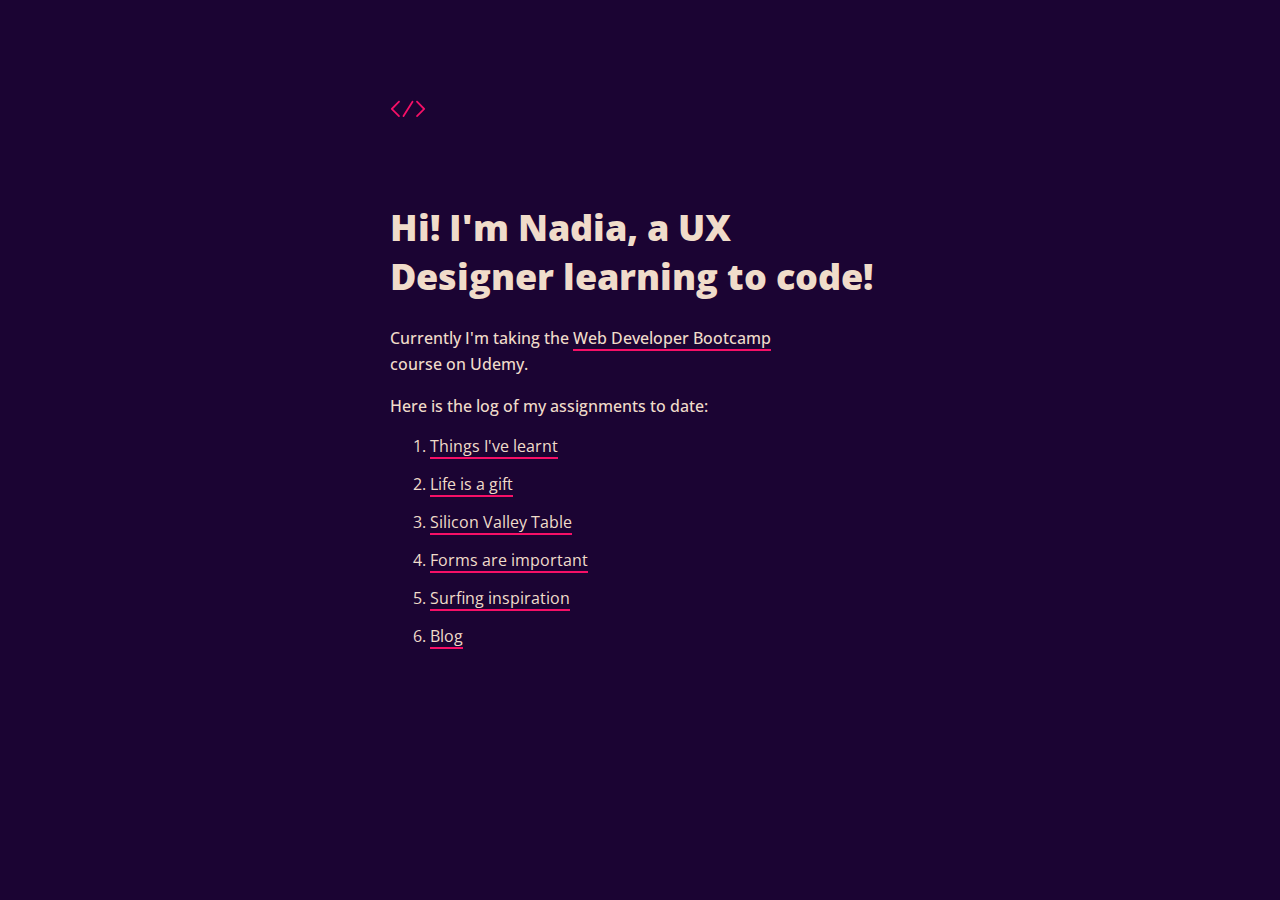
<file: index.html>
<!DOCTYPE html>
<html lang="en">
  <head>
    <!--This is a comment.-->
    <meta charset="UTF-8" />
    <meta name="viewport" content="width=device-width, initial-scale=1.0" />
    <meta http-equiv="X-UA-Compatible" content="ie=edge" />
    <title>Nadia Codes</title>
    <link
      href="https://fonts.googleapis.com/css?family=Open+Sans"
      rel="stylesheet"
    />

    <style>
      body {
        font-family: "Open Sans", sans-serif;
        margin: auto;
        margin-top: 100px;
        max-width: 500px;
        background-color: #1b0433;
        color: #f0dcca;
      }

      .hero-h1 {
        font-size: 36px;
        font-weight: 900;
      }

      p {
        line-height: 26px;
        font-weight: 500;
        max-width: 400px;
      }

      li {
        margin-bottom: 16px;
      }

      a {
        outline: none;
        text-decoration: none;

        color: #f0dcca;
        border-bottom: 2px solid;
        border-color: #f61067;
      }

      a:focus {
        background: #f61067;
        color: #f6e7cb;
      }

      a:hover {
        background: #f61067;
        color: #f6e7cb;
      }

      .icon {
        margin-bottom: 56px;
      }
    </style>
  </head>
  <!--Content goes in the body.-->
  <body>
    <img class="icon" src="/img/code.svg" />
    <h1 class="hero-h1">Hi! I'm Nadia, a UX Designer learning to code!</h1>

    <p>
      Currently I'm taking the
      <a
        target="_blank"
        href="https://www.udemy.com/the-web-developer-bootcamp/"
        >Web Developer Bootcamp</a
      >
      course on Udemy.
    </p>
    <p>
      Here is the log of my assignments to date:
    </p>
    <ol>
      <li><a href="assignment_1.html">Things I've learnt</a></li>
      <li><a href="assignment_2.html">Life is a gift</a></li>
      <li><a href="silicon_valley_table.html">Silicon Valley Table</a></li>
      <li><a href="hogwarts-form.html">Forms are important</a></li>
      <li><a href="photo-grid.html">Surfing inspiration</a></li>
      <li><a href="blog-page.html">Blog</a></li>
    </ol>
  </body>
</html>
</file>
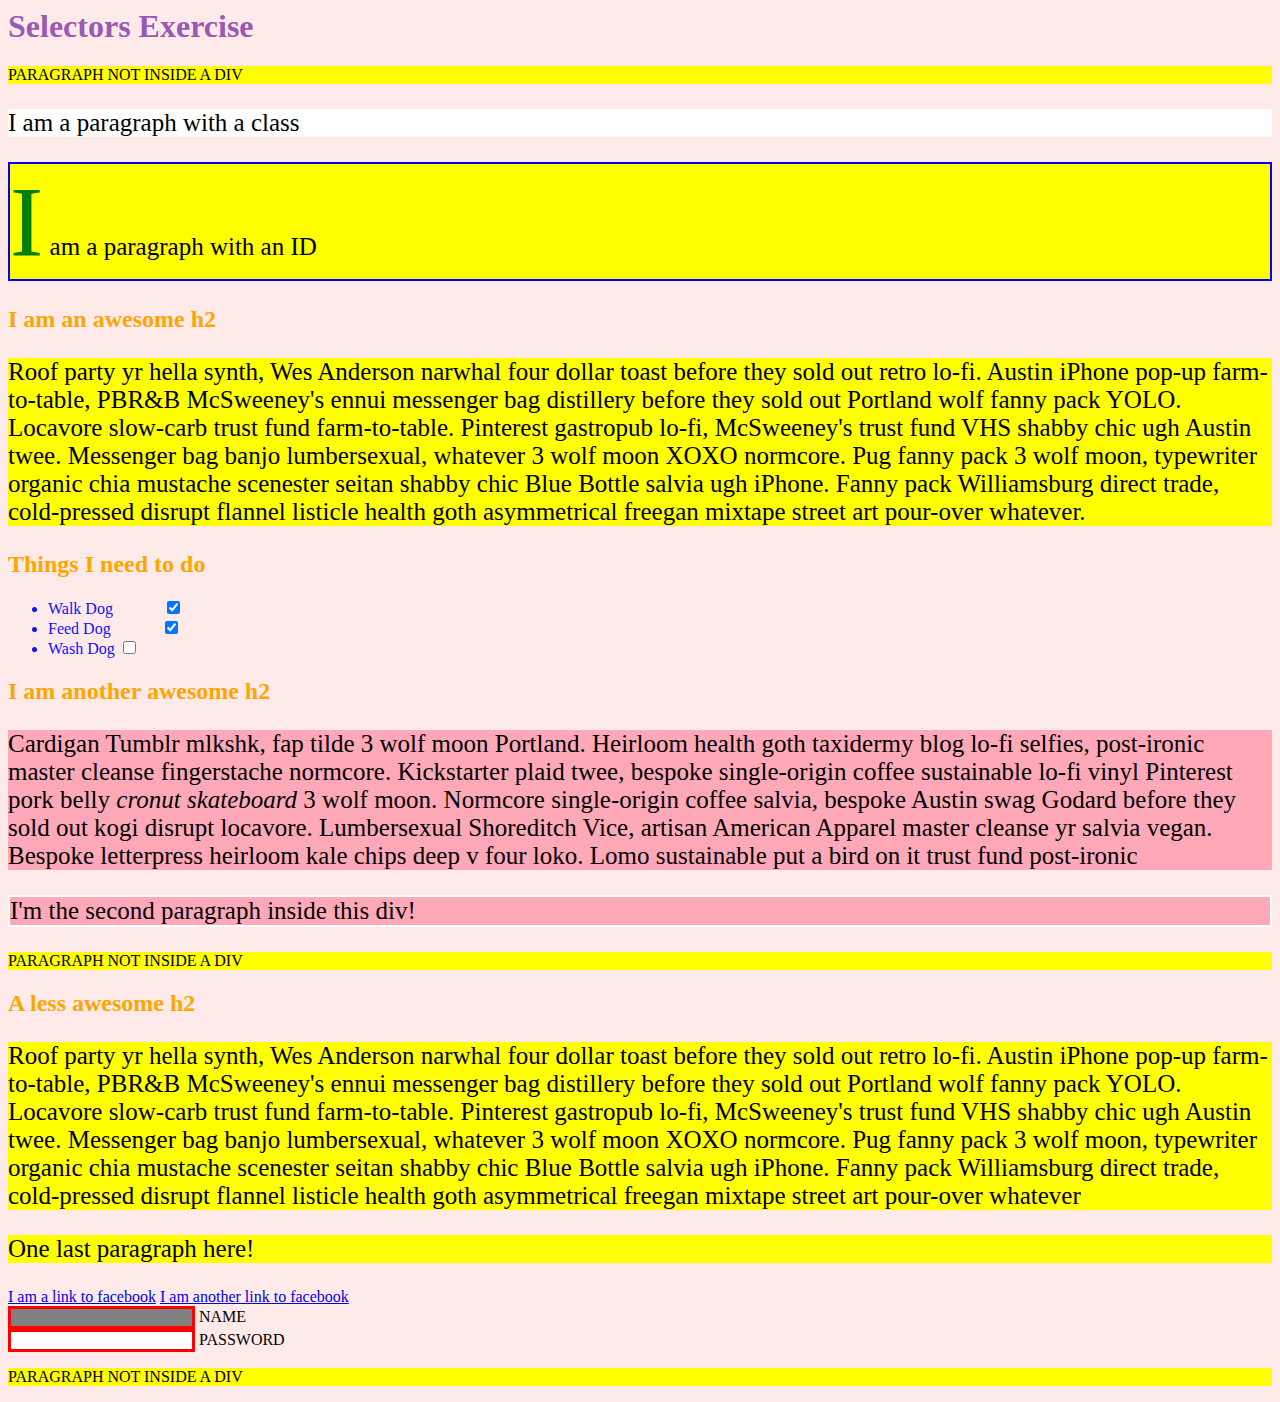
<file: selectors/index.html>
<html>
<head>
  <meta charset="UTF-8">
  <title>Selectors Exercise</title>
  <link rel="stylesheet" type="text/css" href="selectors.css">
</head>
<body>
  <h1>Selectors Exercise</h1>

<p>PARAGRAPH NOT INSIDE A DIV</p>

<div>
  <p class="hello">I am a paragraph with a class</p>
  <p id="special">I am a paragraph with an ID</p>

  <h2>I am an awesome h2</h2>
  
  
  <p>Roof party yr hella synth, Wes Anderson narwhal four dollar toast before they sold out retro lo-fi. Austin iPhone pop-up farm-to-table, PBR&B McSweeney's ennui messenger bag distillery before they sold out Portland wolf fanny pack YOLO. Locavore slow-carb trust fund farm-to-table. Pinterest gastropub lo-fi, McSweeney's trust fund VHS shabby chic ugh Austin twee. Messenger bag banjo lumbersexual, whatever 3 wolf moon XOXO normcore. Pug fanny pack 3 wolf moon, typewriter organic chia mustache scenester seitan shabby chic Blue Bottle salvia ugh iPhone. Fanny pack Williamsburg direct trade, cold-pressed disrupt flannel listicle health goth asymmetrical freegan mixtape street art pour-over whatever.</p>

</div>

<div>
  <h2>Things I need to do</h2>

  <ul>
    <li>Walk Dog <input type="checkbox" checked> </li>
    <li>Feed Dog <input type="checkbox" checked> </li>
    <li>Wash Dog <input type="checkbox"></li>
  </ul>
</div>

<div>
  <h2>I am another awesome h2</h2>

  <p>Cardigan Tumblr mlkshk, fap tilde 3 wolf moon Portland. Heirloom health goth taxidermy blog lo-fi selfies, post-ironic master cleanse fingerstache normcore. Kickstarter plaid twee, bespoke single-origin coffee sustainable lo-fi vinyl Pinterest pork belly <em>cronut skateboard</em> 3 wolf moon. Normcore single-origin coffee salvia, bespoke Austin swag Godard before they sold out kogi disrupt locavore. Lumbersexual Shoreditch Vice, artisan American Apparel master cleanse yr salvia vegan. Bespoke letterpress heirloom kale chips deep v four loko. Lomo sustainable put a bird on it trust fund post-ironic</p>

  <p>I'm the second paragraph inside this div!</p>
</div>

<p>PARAGRAPH NOT INSIDE A DIV</p>


<div>
  <h2>A less awesome h2</h2>

  <p>Roof party yr hella synth, Wes Anderson narwhal four dollar toast before they sold out retro lo-fi. Austin iPhone pop-up farm-to-table, PBR&B McSweeney's ennui messenger bag distillery before they sold out Portland wolf fanny pack YOLO. Locavore slow-carb trust fund farm-to-table. Pinterest gastropub lo-fi, McSweeney's trust fund VHS shabby chic ugh Austin twee. Messenger bag banjo lumbersexual, whatever 3 wolf moon XOXO normcore. Pug fanny pack 3 wolf moon, typewriter organic chia mustache scenester seitan shabby chic Blue Bottle salvia ugh iPhone. Fanny pack Williamsburg direct trade, cold-pressed disrupt flannel listicle health goth asymmetrical freegan mixtape street art pour-over whatever</p>

  <p>One last paragraph here!</p>

  <a href="http://www.facebook.com">I am a link to facebook</a>
  <a href="http://www.facebook.com">I am another link to facebook</a>
  <br>

  <input type="text" name="name" /><label> Name</label><br/>
  <input type="password" name="password" /><label> Password</label><br/>

</div>

<p>PARAGRAPH NOT INSIDE A DIV</p>

</body>
</html>
</file>
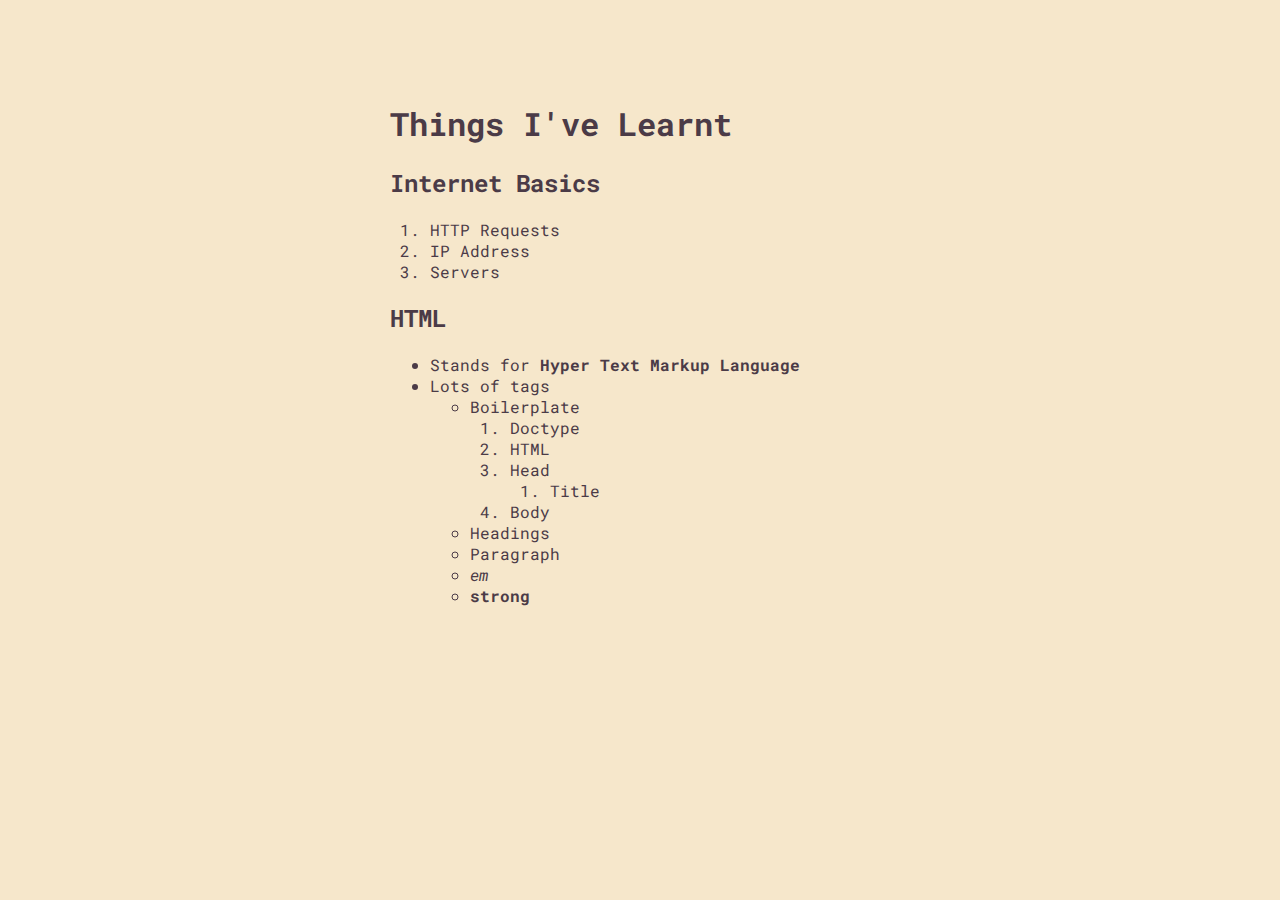
<file: assignment_1.html>
<!DOCTYPE html>
<html lang="en">
  <head>
    <!-- All meta information is here. -->

    <meta charset="UTF-8" />
    <meta name="viewport" content="width=device-width, initial-scale=1.0" />
    <meta http-equiv="X-UA-Compatible" content="ie=edge" />
    <title>Things I've Learnt</title>
    <link
      href="https://fonts.googleapis.com/css?family=Roboto+Mono"
      rel="stylesheet"
    />
    <link
      rel="stylesheet"
      href="https://use.fontawesome.com/releases/v5.8.2/css/all.css"
      integrity="sha384-oS3vJWv+0UjzBfQzYUhtDYW+Pj2yciDJxpsK1OYPAYjqT085Qq/1cq5FLXAZQ7Ay"
      crossorigin="anonymous"
    />
    <link href="/css/assignment_1.css" rel="stylesheet" />
  </head>

  <!-- All content is here. -->

  <body>
    <i class="fas fa-award"></i>
    <h1>Things I've Learnt</h1>
    <h2>Internet Basics</h2>
    <ol>
      <li>HTTP Requests</li>
      <li>IP Address</li>
      <li>Servers</li>
    </ol>
    <h2>HTML</h2>
    <ul>
      <li>Stands for <strong>Hyper Text Markup Language</strong></li>
      <li>
        Lots of tags
        <ul>
          <li>
            Boilerplate
            <ol>
              <li>Doctype</li>
              <li>HTML</li>
              <li>
                Head
                <ol>
                  <li>Title</li>
                </ol>
              </li>
              <li>Body</li>
            </ol>
          </li>
          <li>Headings</li>
          <li>Paragraph</li>
          <li><em>em</em></li>
          <li><strong>strong</strong></li>
        </ul>
      </li>
    </ul>
  </body>
</html>
</file>
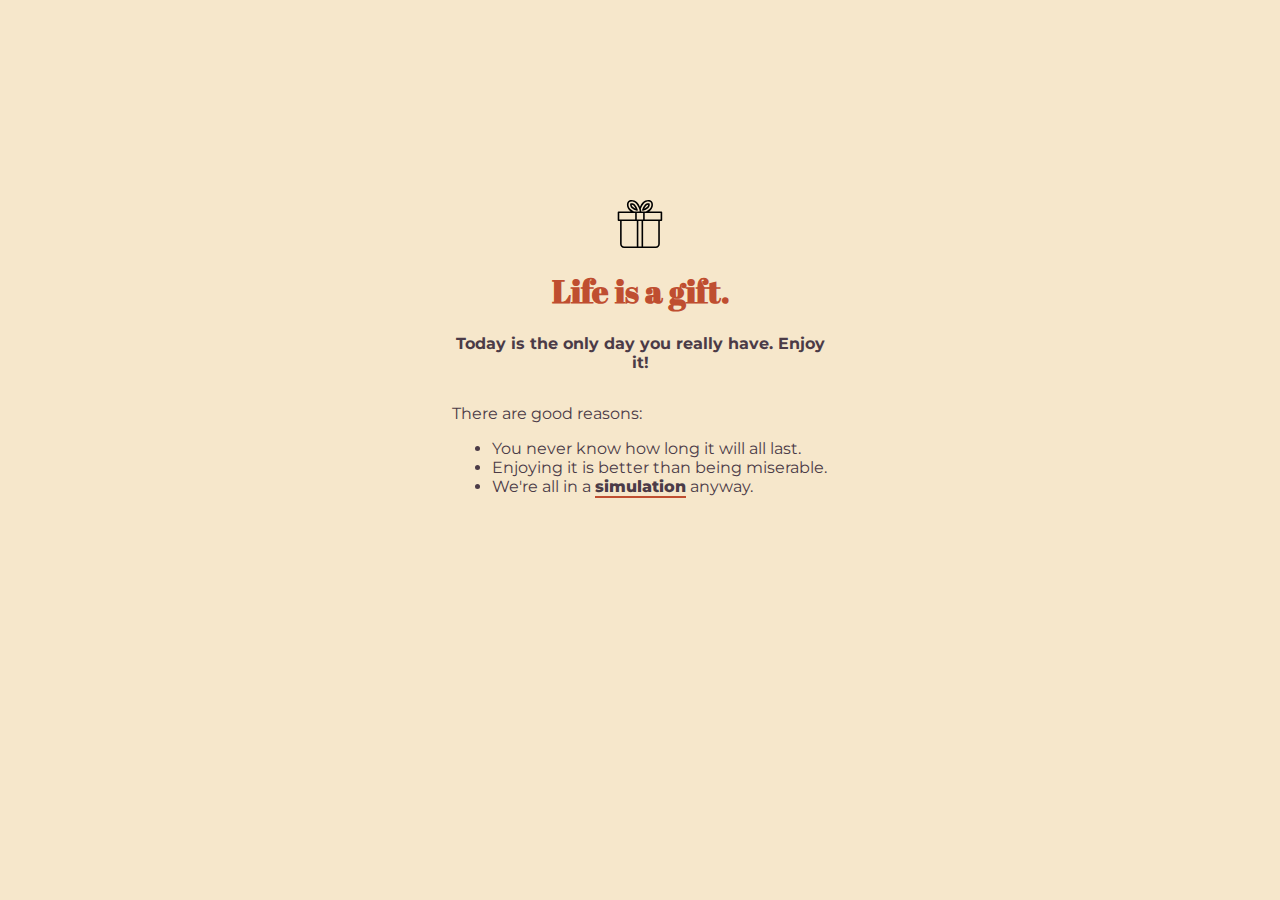
<file: assignment_2.html>
<!DOCTYPE html>
<html lang="en">
  <head>
    <!-- All meta information is here. -->
    <meta charset="UTF-8" />
    <meta name="viewport" content="width=device-width, initial-scale=1.0" />
    <meta http-equiv="X-UA-Compatible" content="ie=edge" />
    <title>Have a good day!</title>
    <link
      href="https://fonts.googleapis.com/css?family=Montserrat"
      rel="stylesheet"
    />
    <link
      href="https://fonts.googleapis.com/css?family=Abril+Fatface|Montserrat"
      rel="stylesheet"
    />
    <!-- All styling is here. -->
    <style>
      body {
        font-family: "Montserrat", sans-serif;
        color: #4b3b47;
      }
      body {
        max-width: 376px;
        margin: auto;
        margin-top: 200px;
        background-color: #f6e7cb;
      }
      .gift {
        width: 48px;
        margin: auto;
        display: block;
      }
      .heading {
        font-family: "Abril Fatface";
        text-align: center;
        color: #bf4e30;
      }

      .tagline {
        text-align: center;
        margin-bottom: 32px;
      }

      a {
        outline: none;
        text-decoration: none;
        font-weight: 800;
        color: #4b3b47;
        border-bottom: 2px solid;
        border-color: #bf4e30;
      }

      a:focus {
        background: #bf4e30;
        color: #f6e7cb;
      }

      a:hover {
        background: #bf4e30;
        color: #f6e7cb;
      }

      a:active {
      }
    </style>
  </head>

  <body>
    <img class="gift" src="/img/gift-box.svg" />
    <h1 class="heading">Life is a gift.</h1>
    <p class="tagline">
      <strong>Today is the only day you really have. Enjoy it!</strong>
    </p>

    <div class="reasons">
      <p>There are good reasons:</p>
      <ul>
        <li>You never know how long it will all last.</li>
        <li>Enjoying it is better than being miserable.</li>
        <li>
          We're all in a
          <a target="_blank" href="https://www.youtube.com/watch?v=0cM690CKArQ"
            >simulation</a
          >
          anyway.
        </li>
      </ul>
    </div>
  </body>
</html>
</file>
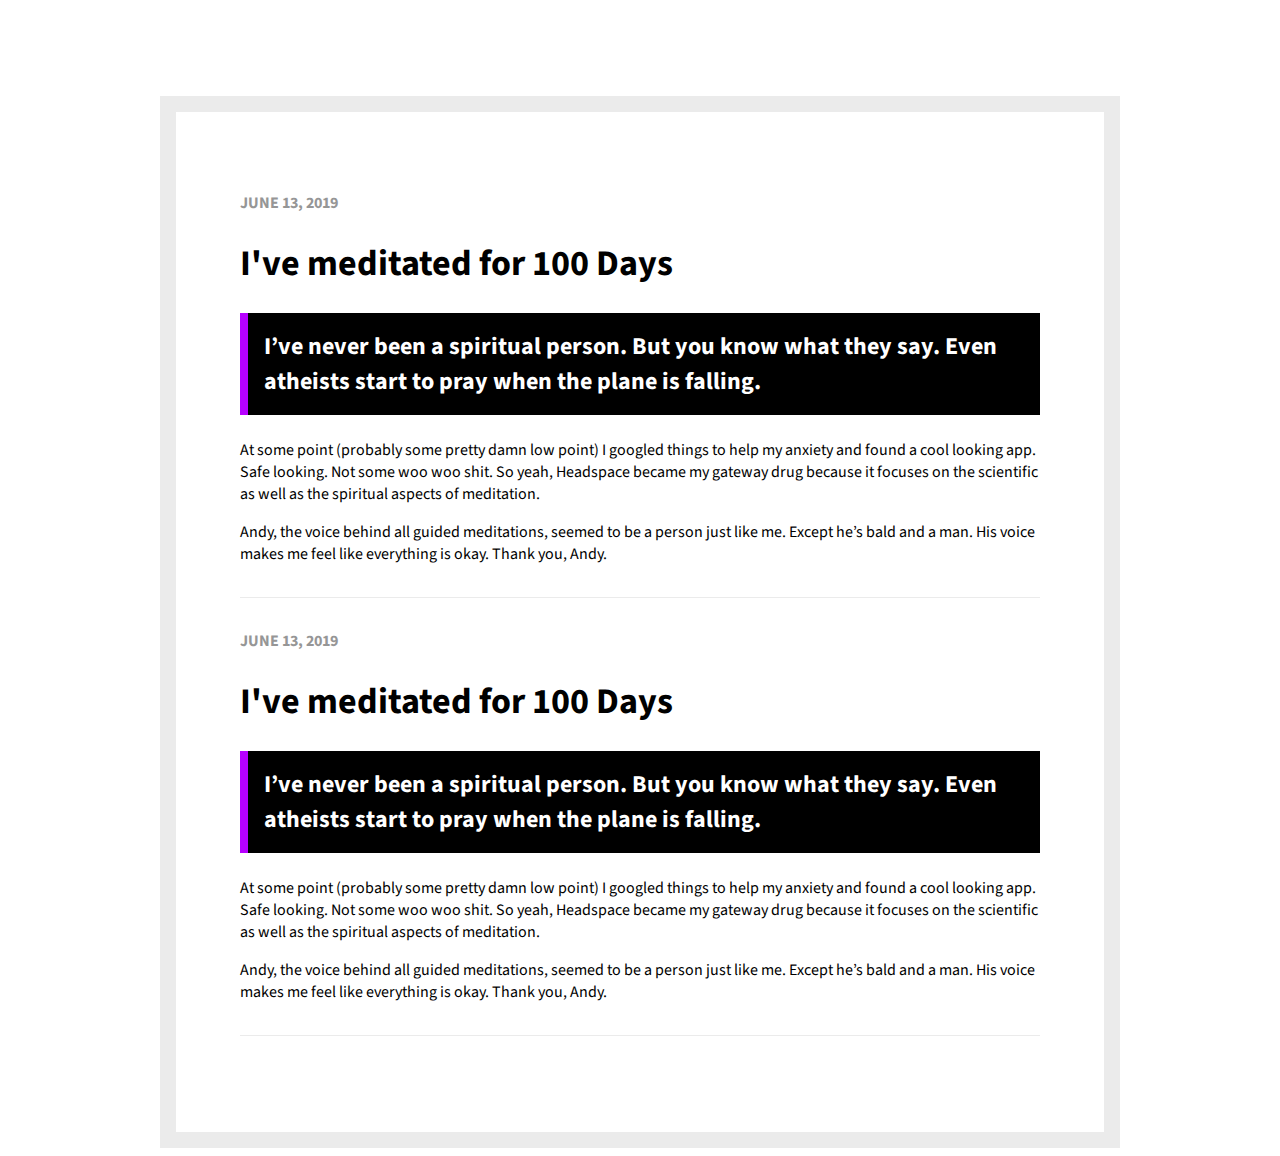
<file: blog-page.html>
<!DOCTYPE html>
<html lang="en">
  <head>
    <meta charset="UTF-8" />
    <meta name="viewport" content="width=device-width, initial-scale=1.0" />
    <meta http-equiv="X-UA-Compatible" content="ie=edge" />
    <title>Simple Blog Page</title>
    <link href="/css/blog-page.css" rel="stylesheet" />
    <link
      href="https://fonts.googleapis.com/css?family=Source+Sans+Pro:400,700&display=swap"
      rel="stylesheet"
    />
  </head>
  <body>
    <div class="page-container">
      <div class="post-wrapper">
        <p class="date">June 13, 2019</p>
        <h1>I've meditated for 100 Days</h1>
        <p class="block-quote">
          I’ve never been a spiritual person. But you know what they say. Even
          atheists start to pray when the plane is falling.
        </p>
        <p class="paragraph">
          At some point (probably some pretty damn low point) I googled things
          to help my anxiety and found a cool looking app. Safe looking. Not
          some woo woo shit. So yeah, Headspace became my gateway drug because
          it focuses on the scientific as well as the spiritual aspects of
          meditation.
        </p>
        <p class="paragraph">
          Andy, the voice behind all guided meditations, seemed to be a person
          just like me. Except he’s bald and a man. His voice makes me feel like
          everything is okay. Thank you, Andy.
        </p>
      </div>

      <div class="post-wrapper">
        <p class="date">June 13, 2019</p>
        <h1>I've meditated for 100 Days</h1>
        <p class="block-quote">
          I’ve never been a spiritual person. But you know what they say. Even
          atheists start to pray when the plane is falling.
        </p>
        <p class="paragraph">
          At some point (probably some pretty damn low point) I googled things
          to help my anxiety and found a cool looking app. Safe looking. Not
          some woo woo shit. So yeah, Headspace became my gateway drug because
          it focuses on the scientific as well as the spiritual aspects of
          meditation.
        </p>
        <p class="paragraph">
          Andy, the voice behind all guided meditations, seemed to be a person
          just like me. Except he’s bald and a man. His voice makes me feel like
          everything is okay. Thank you, Andy.
        </p>
      </div>
    </div>
  </body>
</html>
</file>
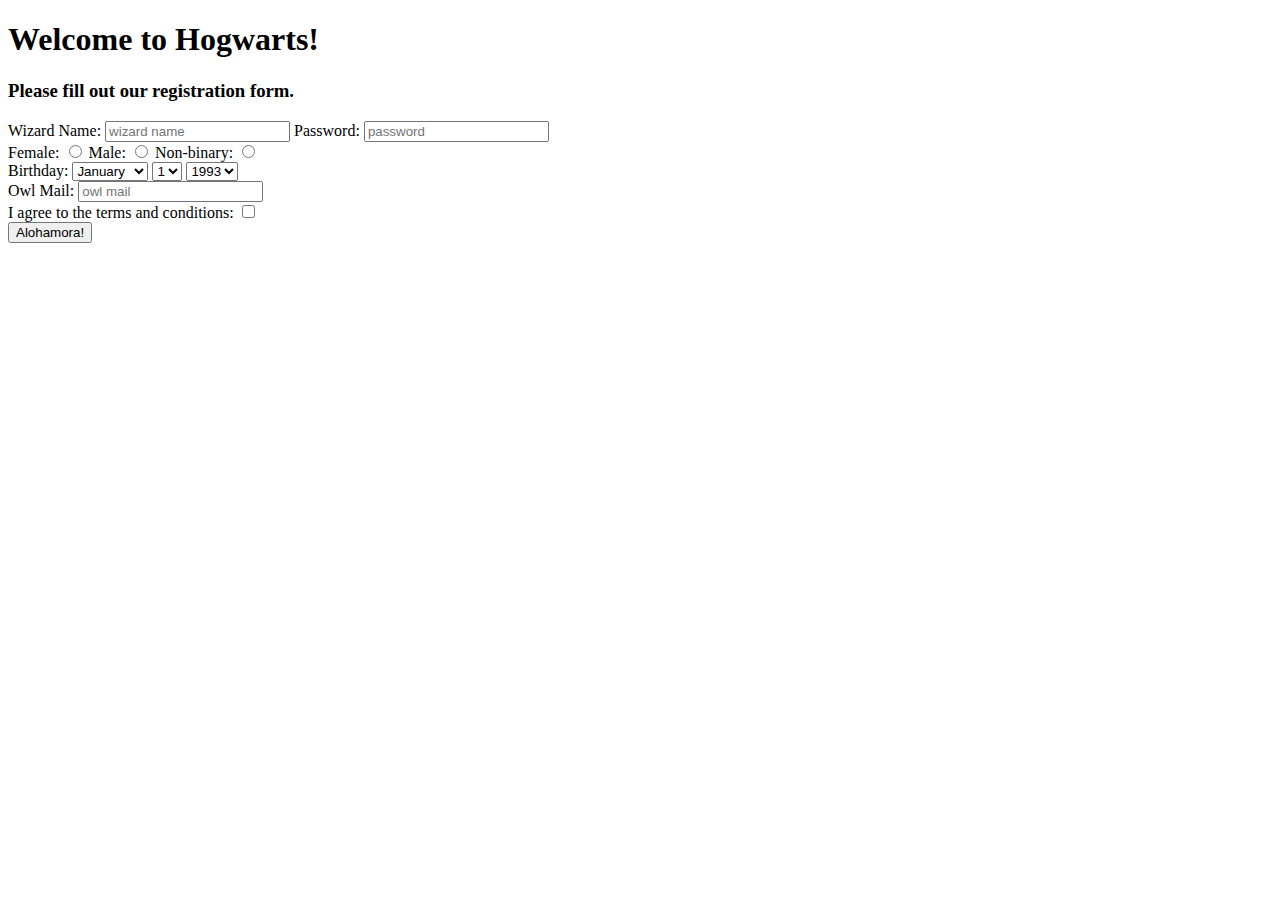
<file: hogwarts-form.html>
<!DOCTYPE html>
<html lang="en">
  <head>
    <meta charset="UTF-8" />
    <meta name="viewport" content="width=device-width, initial-scale=1.0" />
    <meta http-equiv="X-UA-Compatible" content="ie=edge" />
    <title>Hogwarts Registration</title>
  </head>

  <body>
    <h1>Welcome to Hogwarts!</h1>
    <h3>Please fill out our registration form.</h3>

    <form>
      <div>
        <label
          >Wizard Name:
          <input type="text" placeholder="wizard name" />
        </label>

        <label
          >Password:
          <input type="password" placeholder="password" />
        </label>
      </div>

      <div>
        <label for="female">Female: </label>
        <input name="gender" value="female" id="female" type="radio" />

        <label for="male">Male: </label>
        <input name="gender" value="male" id="male" type="radio" />

        <label for="Non-binary">Non-binary: </label>
        <input name="gender" value="non-binary" id="non-binary" type="radio" />
      </div>

      <div>
        <label for="birthday">Birthday: </label>
        <select id="birthday" name="month" placeholder="month">
          <option>January</option>
          <option>February</option>
          <option>March</option>
        </select>

        <select name="day" placeholder="day">
          <option>1</option>
          <option>2</option>
          <option>3</option>
          <option>4</option>
          <option>5</option>
          <option>6</option>
        </select>

        <select name="year" placeholder="year">
          <option>1993</option>
          <option>1992</option>
          <option>1991</option>
          <option>1990</option>
          <option>1989</option>
          <option>1988</option>
        </select>
      </div>

      <div>
        <label for="owlmail">Owl Mail: </label>
        <input
          name="owl mail"
          placeholder="owl mail"
          id="owlmail"
          type="email"
        />
      </div>

      <div>
        <label for="terms&conditions"
          >I agree to the terms and conditions:
        </label>
        <input name="terms&conditions" id="terms&conditions" type="checkbox" />
      </div>

      <div class="button">
        <button type="submit">Alohamora!</button>
      </div>
    </form>
  </body>
</html>
</file>
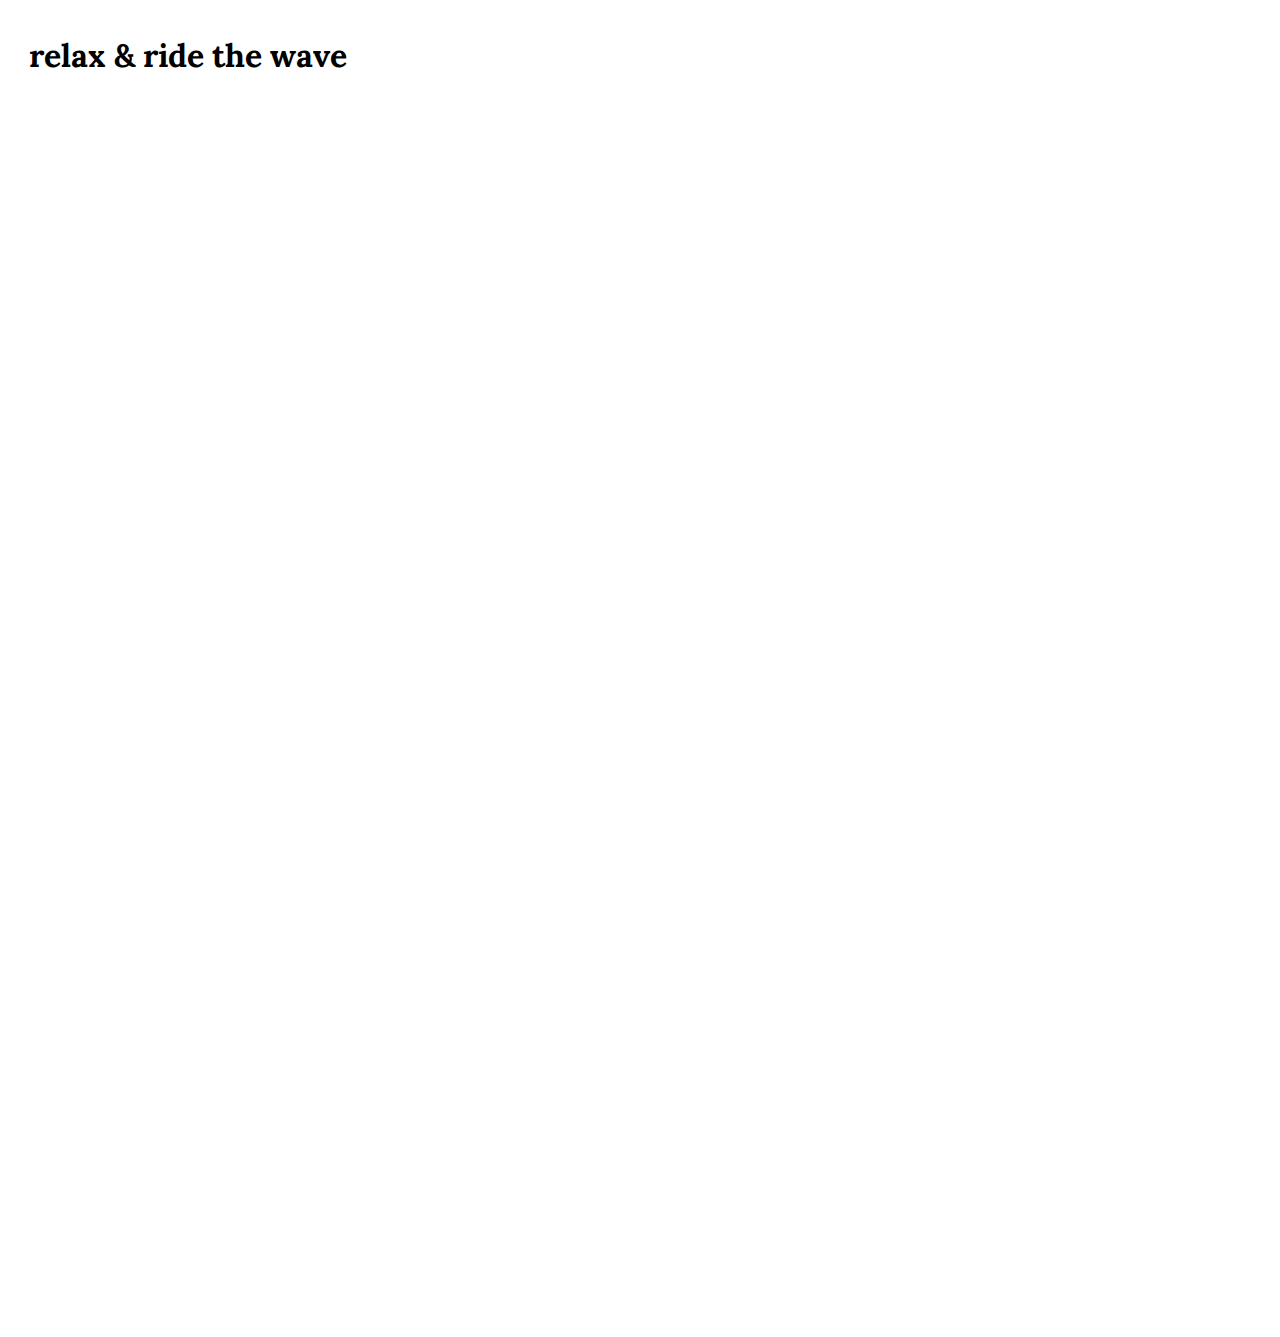
<file: photo-grid.html>
<!DOCTYPE html>
<html lang="en">
  <head>
    <meta charset="UTF-8" />
    <meta name="viewport" content="width=device-width, initial-scale=1.0" />
    <meta http-equiv="X-UA-Compatible" content="ie=edge" />
    <title>Surfing Moodboard</title>
    <link href="/css/photo-grid.css" rel="stylesheet" />

    <link
      href="https://fonts.googleapis.com/css?family=Lora&display=swap"
      rel="stylesheet"
    />
  </head>
  <body>
    <div>
    <h1>relax & ride the wave</h1>

    <div class="image image1"></div>
    <div class="image image2"></div>
    <div class="image image3"></div>

    <div class="image image4"></div>
    <div class="image image5"></div>
    <div class="image image6"></div>

    <div class="image image7"></div>
    <div class="image image8"></div>
    <div class="image image9"></div>
  </body>
</html>
</file>
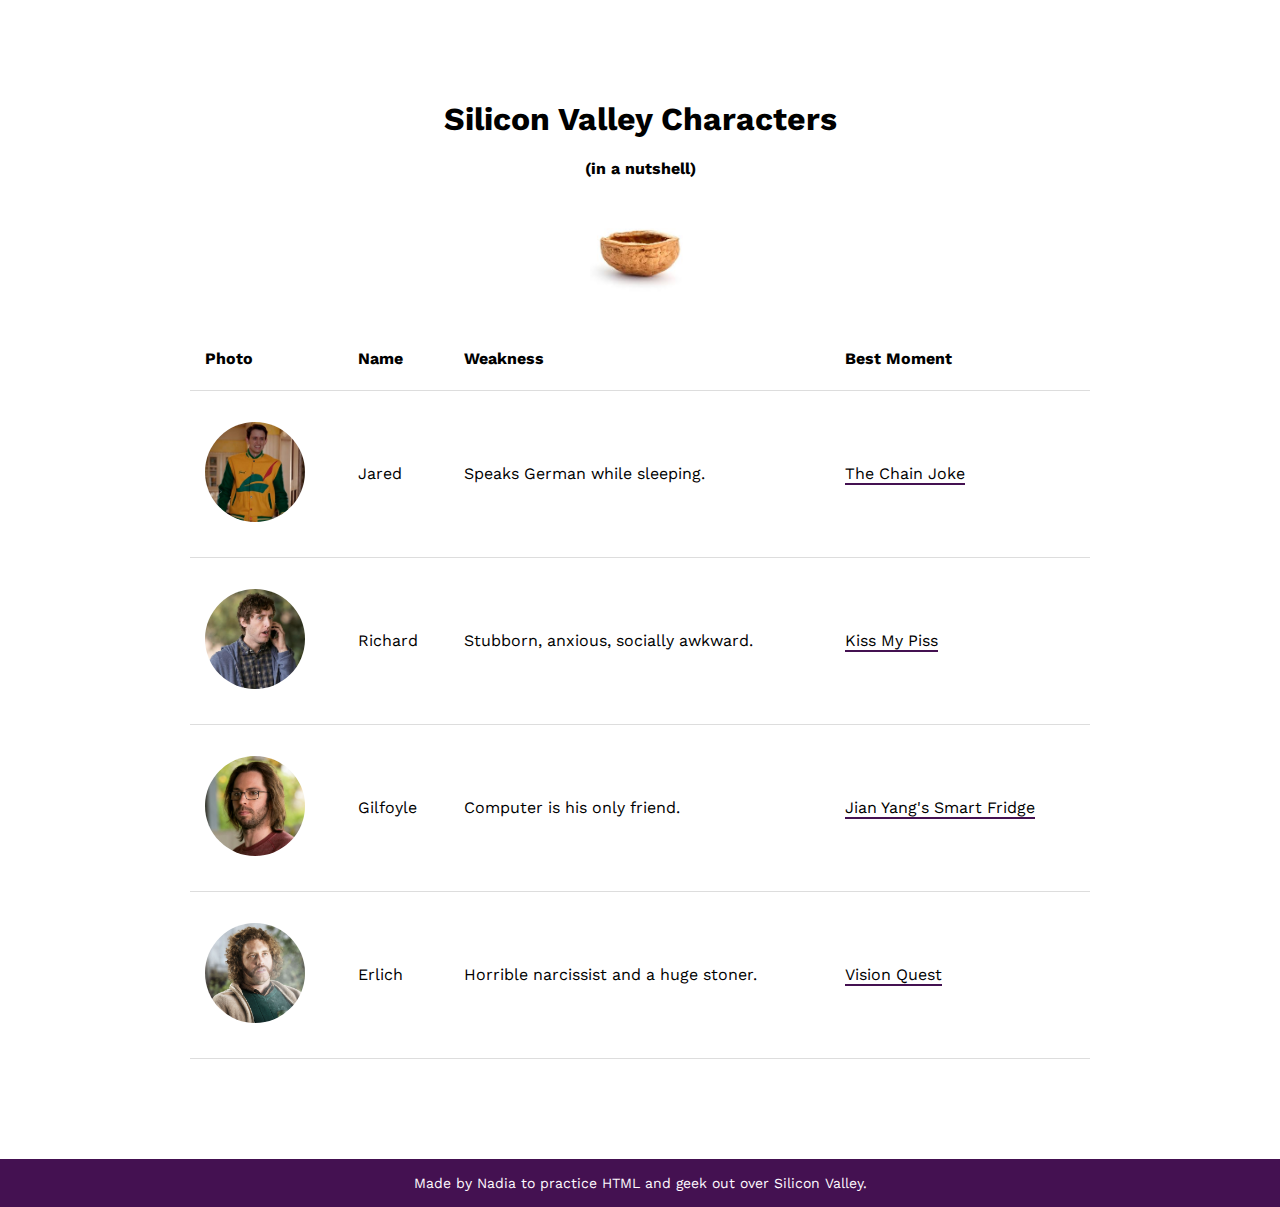
<file: silicon_valley_table.html>
<!DOCTYPE html>
<html lang="en">
  <head>
    <meta charset="UTF-8" />
    <meta name="viewport" content="width=device-width, initial-scale=1.0" />
    <meta http-equiv="X-UA-Compatible" content="ie=edge" />
    <title>Silicon Valley Characters</title>
    <link href="/css/silicon_valley_table.css" rel="stylesheet" />
    <link
      href="https://fonts.googleapis.com/css?family=Work+Sans&display=swap"
      rel="stylesheet"
    />
  </head>

  <!--Content goes in the body.-->

  <body>
    <div class="table-block">
      <div class="header">
        <h1>Silicon Valley Characters</h1>
        <h4>(in a nutshell)</h4>
        <img class="nutshell" src="/img/nutshell.jpg" />
      </div>
      <table>
        <tr>
          <th>Photo</th>
          <th>Name</th>
          <th>Weakness</th>
          <th>Best Moment</th>
        </tr>
        <tr>
          <td><img class="photo" src="/img/jared.png" /></td>
          <td>Jared</td>
          <td>Speaks German while sleeping.</td>
          <td>
            <a href="https://www.youtube.com/watch?v=YYe0EMQz3ow"
              >The Chain Joke</a
            >
          </td>
        </tr>
        <tr>
          <td><img class="photo" src="/img/richard.jpg" /></td>
          <td>Richard</td>
          <td>Stubborn, anxious, socially awkward.</td>
          <td>
            <a href="https://www.youtube.com/watch?v=sPMRyB-rTd0"
              >Kiss My Piss</a
            >
          </td>
        </tr>
        <tr>
          <td><img class="photo" src="/img/gilfoyle.png" /></td>
          <td>Gilfoyle</td>
          <td>Computer is his only friend.</td>
          <td>
            <a href="https://www.youtube.com/watch?v=A48AJ_5nWsc"
              >Jian Yang's Smart Fridge</a
            >
          </td>
        </tr>
        <tr>
          <td><img class="photo" src="/img/erlich.jpg" /></td>
          <td>Erlich</td>
          <td>Horrible narcissist and a huge stoner.</td>
          <td>
            <a href="https://www.youtube.com/watch?v=4tLvzyb3_Uc"
              >Vision Quest</a
            >
          </td>
        </tr>
      </table>
    </div>
    <div class="footer">
      <div class="footer-text">
        Made by Nadia to practice HTML and geek out over Silicon Valley.
      </div>
    </div>
  </body>
</html>
</file>
<file: selectors/selectors.css>
body {
  background-color: #ffeaea;
}
h1 {
  color: #9b59b6;
}

h2 {
  color: orange;
}

li {
  color: #1111ff;
}

p {
  background-color: yellow;
}

input {
  border-color: red;
  border-width: 3px;
  border-style: solid;
}

.hello {
  background-color: white;
}

#special {
  border-color: blue;
  border-width: 2px;
  border-style: solid;
}

div p {
  font-size: 25px;
}

input[type="text"] {
  background-color: grey;
}

div:nth-of-type(3) p {
  background-color: rgb(255, 169, 184);
}

div:nth-of-type(3) p:nth-of-type(2) {
  border-color: white;
  border-width: 2px;
  border-style: solid;
}

input[type="checkbox"]:checked {
  margin-left: 50px;
}

label {
  text-transform: uppercase;
}

#special::first-letter {
  color: green;
  font-size: 100px;
}

h1:hover {
  color: blue;
}

a:visited {
  color: grey;
}
</file>
<file: css/assignment_1.css>
body {
  font-family: "Roboto Mono", monospace;
  color: #4b3b47;
}
body {
  max-width: 500px;
  margin: auto;
  margin-top: 8%;
  background-color: #f6e7cb;
}
</file>
<file: css/blog-page.css>
body {
  --light-gray: #ebebeb;
  font-family: "Source Sans Pro", sans-serif;
}

.page-container {
  max-width: 800px;
  margin: auto;
  margin-top: 96px;
  border: 16px solid var(--light-gray);
  padding: 64px;
}

.post-wrapper {
  border-bottom: 1px solid var(--light-gray);
  padding-bottom: 16px;
  margin-bottom: 32px;
}

h1 {
  font-size: 36px;
}

.date {
  text-transform: uppercase;
  color: #969696;
  font-weight: bold;
}

.block-quote {
  font-weight: bold;
  font-size: 24px;
  color: #ffffff;
  border-left: 8px solid #b700ff;
  padding: 16px;
  background-color: #000000;
}
</file>
<file: css/photo-grid.css>
.image {
  height: 29vw;
  width: 29vw;
  float: left;
  margin: 1.66%;
  background-size: cover;
  background-position: center center;
}

h1 {
  font-family: "Lora", serif;
  margin-left: 1.66%;
  margin-top: 2.8%;
}

.image1 {
  background-image: url("https://images.unsplash.com/photo-1500520198921-6d4704f98092?ixlib=rb-1.2.1&ixid=eyJhcHBfaWQiOjEyMDd9&auto=format&fit=crop&w=1525&q=80=");
}

.image2 {
  background-image: url("https://images.unsplash.com/photo-1466916932233-c1b9c82e71c4?ixlib=rb-1.2.1&ixid=eyJhcHBfaWQiOjEyMDd9&auto=format&fit=crop&w=1950&q=80=");
}

.image3 {
  background-image: url("https://images.unsplash.com/photo-1520443240718-fce21901db79?ixlib=rb-1.2.1&ixid=eyJhcHBfaWQiOjEyMDd9&auto=format&fit=crop&w=934&q=80=");
}

.image4 {
  background-image: url("https://images.unsplash.com/photo-1527731086039-8e31150599cf?ixlib=rb-1.2.1&ixid=eyJhcHBfaWQiOjEyMDd9&auto=format&fit=crop&w=934&q=80=");
}

.image5 {
  background-image: url("https://images.unsplash.com/photo-1526241118614-728ce3418077?ixlib=rb-1.2.1&ixid=eyJhcHBfaWQiOjEyMDd9&auto=format&fit=crop&w=1950&q=80=");
}

.image6 {
  background-image: url("https://images.unsplash.com/photo-1518829579054-df4bf5d42da7?ixlib=rb-1.2.1&ixid=eyJhcHBfaWQiOjEyMDd9&auto=format&fit=crop&w=934&q=80=");
}

.image7 {
  background-image: url("https://images.unsplash.com/photo-1496693623174-5f1de03f1b91?ixlib=rb-1.2.1&ixid=eyJhcHBfaWQiOjEyMDd9&auto=format&fit=crop&w=1400&q=80=");
}

.image8 {
  background-image: url("https://images.unsplash.com/photo-1520568474090-4908017861eb?ixlib=rb-1.2.1&ixid=eyJhcHBfaWQiOjEyMDd9&auto=format&fit=crop&w=2685&q=80=");
}

.image9 {
  background-image: url("https://images.unsplash.com/photo-1474390690775-517486716e55?ixlib=rb-1.2.1&auto=format&fit=crop&w=1955&q=80=");
}
</file>
<file: css/silicon_valley_table.css>
table {
  border-collapse: collapse;
  width: 100%;
}

th {
  height: 32px;

  color: #000000;
}

th,
td {
  padding: 15px;
  text-align: left;
}

th,
td {
  border-bottom: 1px solid #ddd;
}

tr:hover {
  background-color: #fffaff;
}

.table-block {
  max-width: 900px;
  margin: auto;
  margin-bottom: 100px;
}

.header {
  text-align: center;
  margin-top: 100px;
}

.h1 {
  font-size: 36px;
}

.photo {
  max-width: 100px;
  border-radius: 50%;
  margin-top: 16px;
  margin-bottom: 16px;
}

.nutshell {
  max-width: 100px;
  margin-bottom: 24px;
}

body {
  font-family: "Work Sans", sans-serif;
  margin: 0;
}

a {
  outline: none;
  text-decoration: none;

  color: #000000;
  border-bottom: 2px solid;
  border-color: #441151;
}

a:focus {
  background: #441151;
  color: #fffaff;
}

a:hover {
  background: #441151;
  color: #fffaff;
}

.footer {
  height: 48px;
  background-color: #441151;
  display: flex;
  align-items: center;
  justify-content: center;
}

.footer-text {
  color: #fffaff;
  font-size: 14px;
}
</file>
